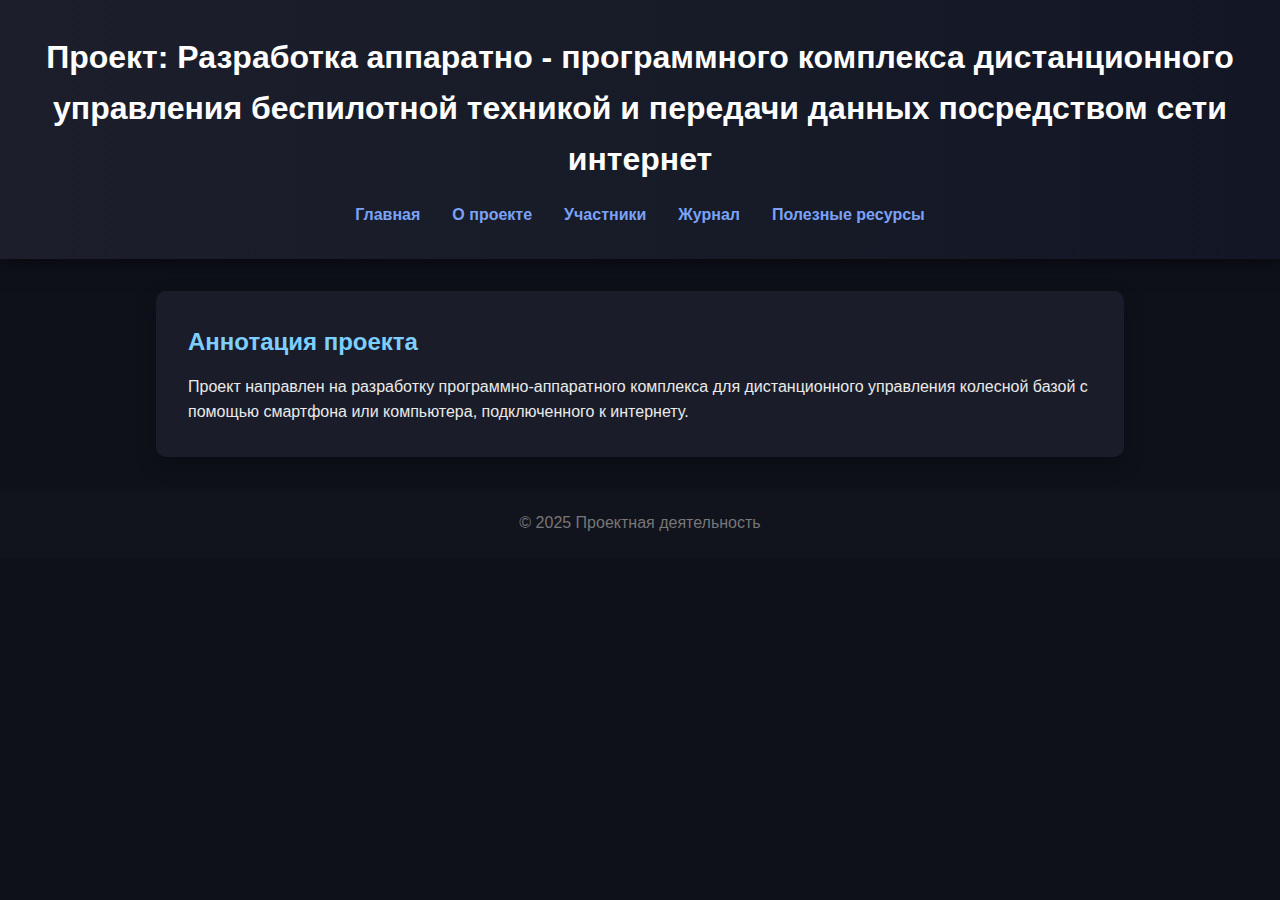
<file: site/index.html>
<!DOCTYPE html>
<html lang="ru">
<head>
  <meta charset="UTF-8" />
  <title>Главная</title>
  <link rel="stylesheet" href="css/style.css" />
</head>
<body>
  <header>
    <h1>Проект: Разработка аппаратно - программного комплекса дистанционного управления беспилотной техникой и передачи данных посредством сети интернет</h1>
    <nav>        
      <ul>
        <li><a href="index.html">Главная</a></li>
        <li><a href="about.html">О проекте</a></li>
        <li><a href="team.html">Участники</a></li>
        <li><a href="log.html">Журнал</a></li>
        <li><a href="resources.html">Полезные ресурсы</a></li>
      </ul>
    </nav>
  </header>

  <main>
    <section>
      <h2>Аннотация проекта</h2>
      <p>Проект направлен на разработку программно-аппаратного комплекса для дистанционного управления колесной базой с помощью смартфона или компьютера, подключенного к интернету.</p>
    </section>
  </main>

  <footer>
    <p>&copy; 2025 Проектная деятельность</p>
  </footer>
</body>
</html>
</file>
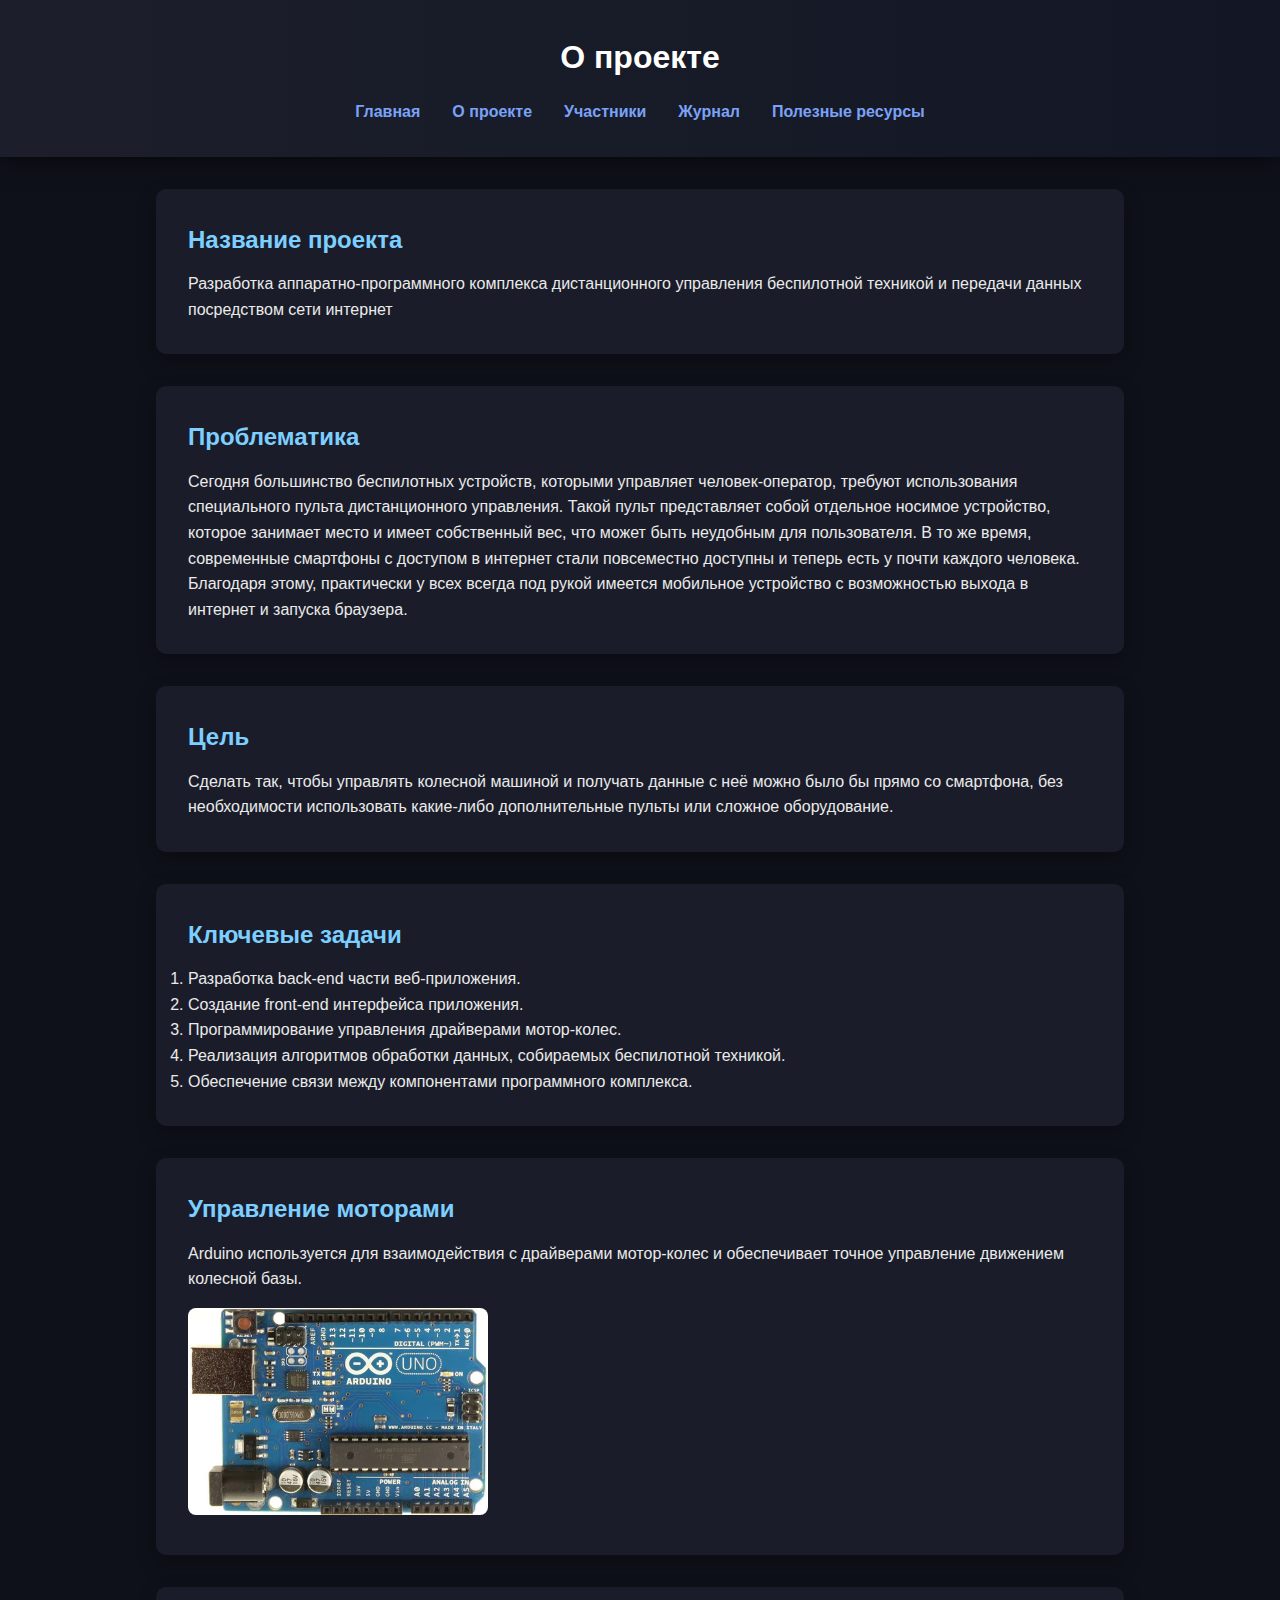
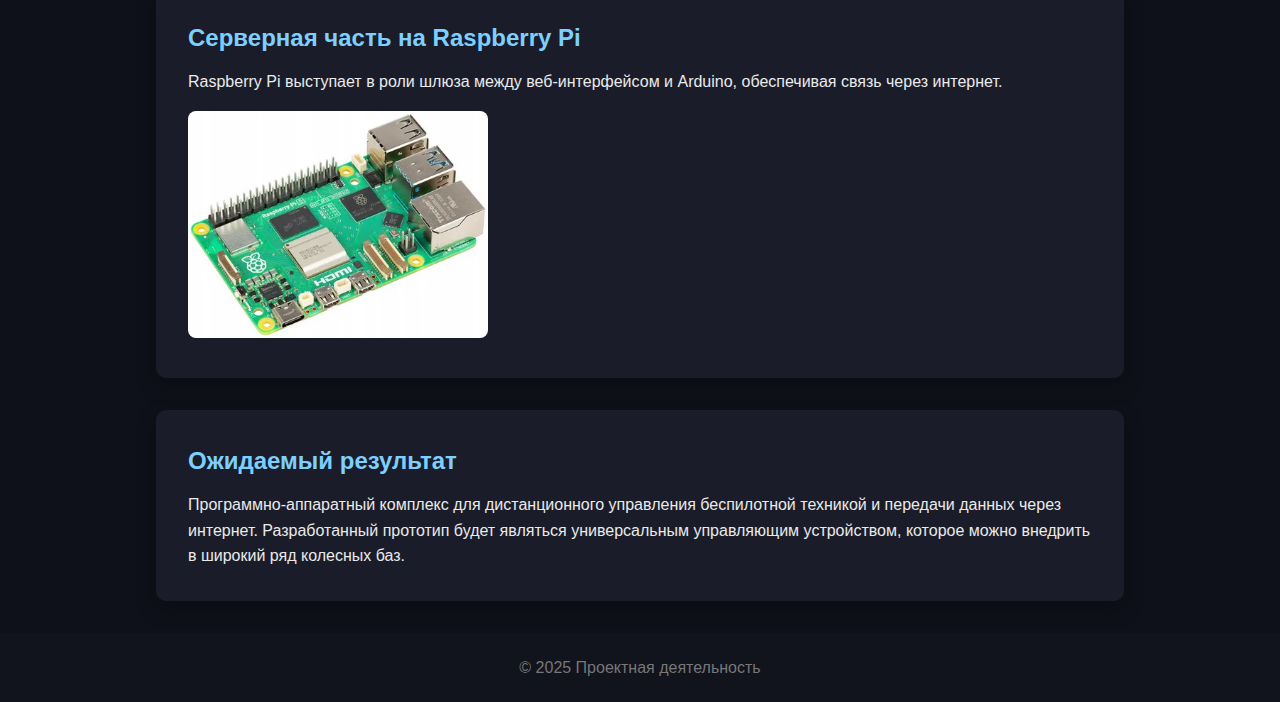
<file: site/about.html>
<!DOCTYPE html>
<html lang="ru">
<head>
  <meta charset="UTF-8" />
  <title>О проекте</title>
  <link rel="stylesheet" href="css/style.css" />
</head>
<body>
  <header>
    <h1>О проекте</h1>
    <nav>
      <ul>
        <li><a href="index.html">Главная</a></li>
        <li><a href="about.html">О проекте</a></li>
        <li><a href="team.html">Участники</a></li>
        <li><a href="log.html">Журнал</a></li>
        <li><a href="resources.html">Полезные ресурсы</a></li>
      </ul>
    </nav>
  </header>

  <main>
    <section>
      <h2>Название проекта</h2>
      <p>Разработка аппаратно-программного комплекса дистанционного управления беспилотной техникой и передачи данных посредством сети интернет</p>
    </section>
    <section>
      <h2>Проблематика</h2>
      <p>Сегодня большинство беспилотных устройств, которыми управляет человек-оператор, требуют использования специального пульта дистанционного управления. Такой пульт представляет собой отдельное носимое устройство, которое занимает место и имеет собственный вес, что может быть неудобным для пользователя. В то же время, современные смартфоны с доступом в интернет стали повсеместно доступны и теперь есть у почти каждого человека. Благодаря этому, практически у всех всегда под рукой имеется мобильное устройство с возможностью выхода в интернет и запуска браузера.</p>
    </section>
    <section>
      <h2>Цель</h2>
      <p>Сделать так, чтобы управлять колесной машиной и получать данные с неё можно было бы прямо со смартфона, без необходимости использовать какие-либо дополнительные пульты или сложное оборудование.</p>
    </section>
    <section>
      <h2>Ключевые задачи</h2>
      <ol>
        <li>Разработка back-end части веб-приложения.</li>
        <li>Создание front-end интерфейса приложения.</li>
        <li>Программирование управления драйверами мотор-колес.</li>
        <li>Реализация алгоритмов обработки данных, собираемых беспилотной техникой.</li>
        <li>Обеспечение связи между компонентами программного комплекса.</li>
      </ol>
    </section>

    <section>
        <h2>Управление моторами</h2>
        <p>Arduino используется для взаимодействия с драйверами мотор-колес и обеспечивает точное управление движением колесной базы.</p>
	<img src="img/arduino.webp" alt="Arduino Uno" width="300">
    </section>

    <section>
        <h2>Серверная часть на Raspberry Pi</h2>
        <p>Raspberry Pi выступает в роли шлюза между веб-интерфейсом и Arduino, обеспечивая связь через интернет.</p>
        <img src="img/raspberryPi.webp" alt="Raspberry Pi" width="300">
    </section>

    <section>
      <h2>Ожидаемый результат</h2>
      <p>Программно-аппаратный комплекс для дистанционного управления беспилотной техникой и передачи данных через интернет. Разработанный прототип будет являться универсальным управляющим устройством, которое можно внедрить в широкий ряд колесных баз.</p>
    </section>
  </main>

  <footer>
    <p>&copy; 2025 Проектная деятельность</p>
  </footer>
</body>
</html>
</file>
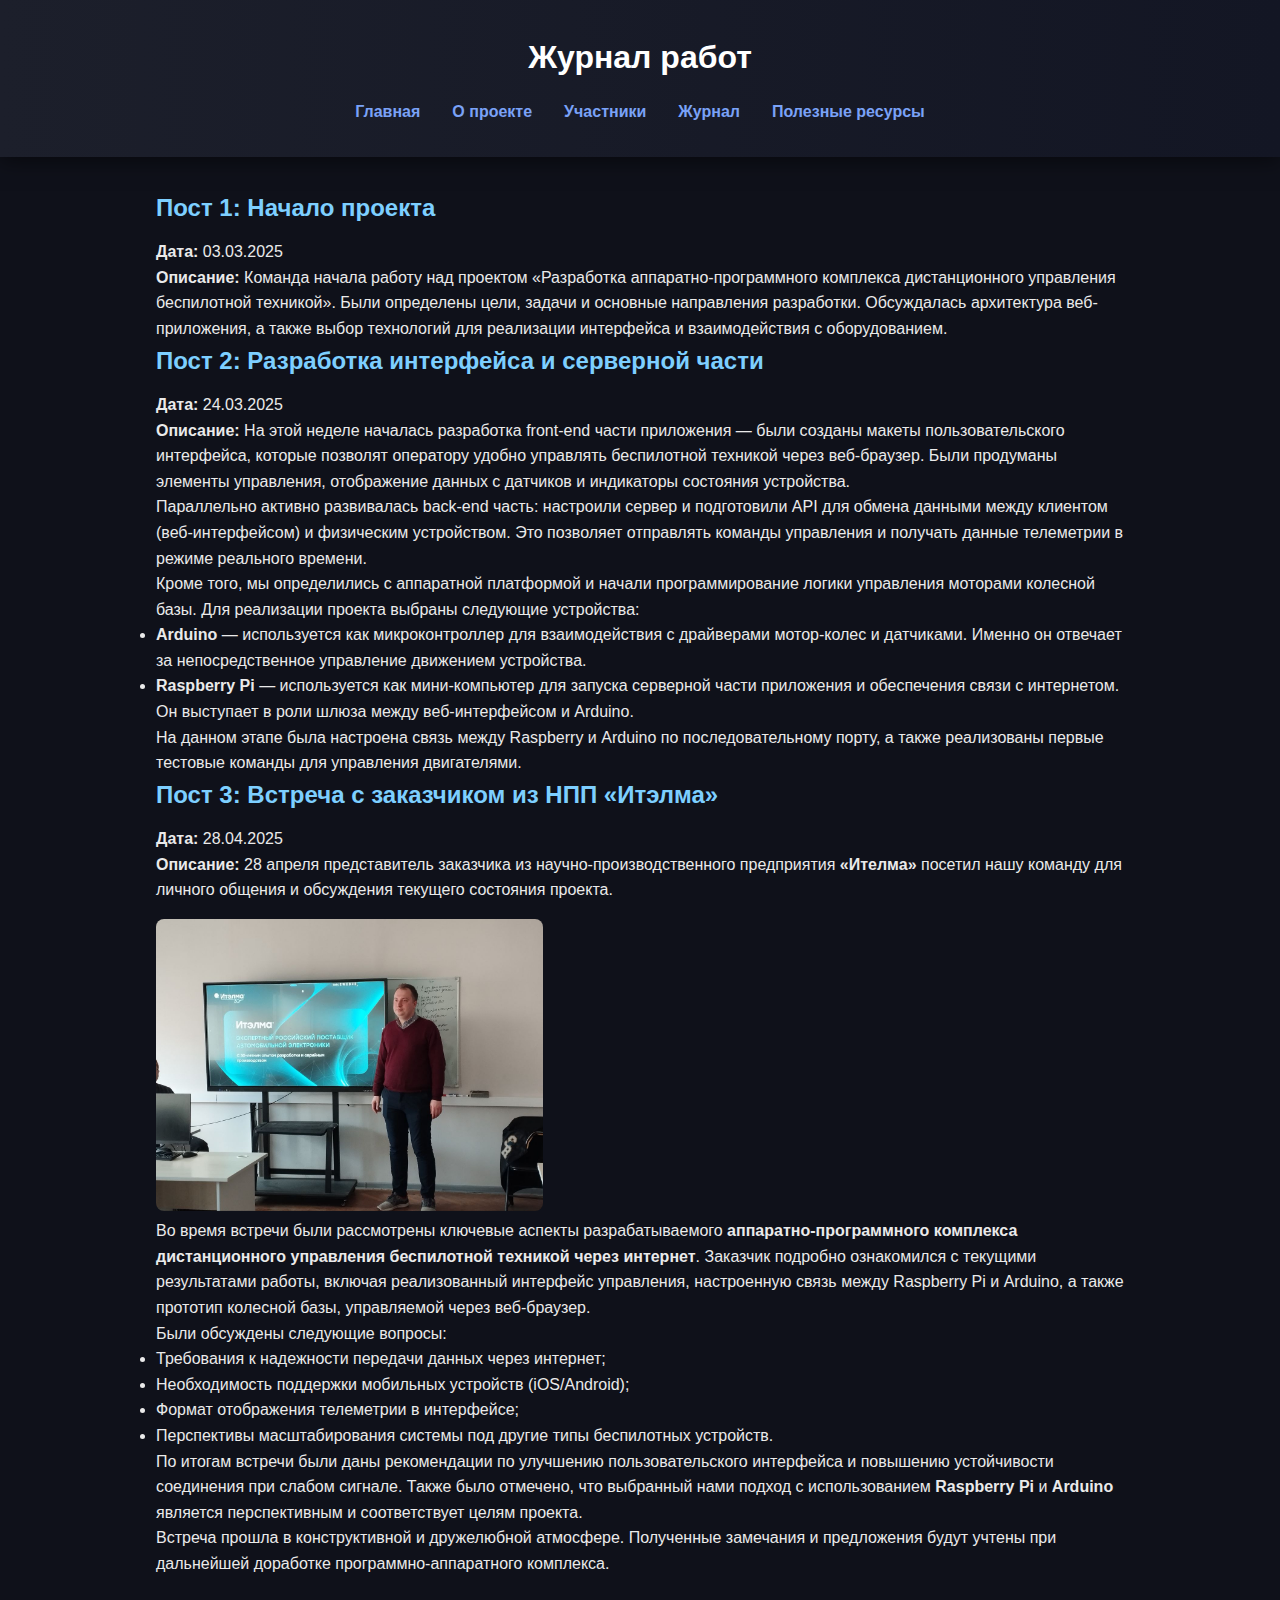
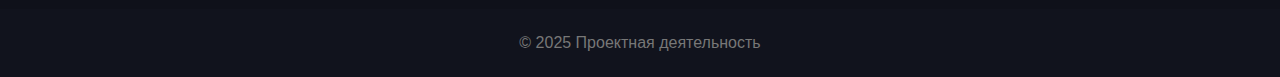
<file: site/log.html>
<!DOCTYPE html>
<html lang="ru">
<head>
  <meta charset="UTF-8" />
  <title>Журнал</title>
  <link rel="stylesheet" href="css/style.css" />
</head>
<body>
  <header>
    <h1>Журнал работ</h1>
    <nav>
      <ul>
        <li><a href="index.html">Главная</a></li>
        <li><a href="about.html">О проекте</a></li>
        <li><a href="team.html">Участники</a></li>
        <li><a href="log.html">Журнал</a></li>
        <li><a href="resources.html">Полезные ресурсы</a></li>
      </ul>
    </nav>
  </header>

  <main>
    <article class="log-entry">
      <h2>Пост 1: Начало проекта</h2>
      <p><strong>Дата:</strong> 03.03.2025</p>
      <p><strong>Описание:</strong> Команда начала работу над проектом «Разработка аппаратно-программного комплекса дистанционного управления беспилотной техникой». Были определены цели, задачи и основные направления разработки. Обсуждалась архитектура веб-приложения, а также выбор технологий для реализации интерфейса и взаимодействия с оборудованием.</p>
    </article>

    <article class="log-entry">
      <h2>Пост 2: Разработка интерфейса и серверной части</h2>
      <p><strong>Дата:</strong> 24.03.2025</p>
      <p><strong>Описание:</strong> На этой неделе началась разработка front-end части приложения — были созданы макеты пользовательского интерфейса, которые позволят оператору удобно управлять беспилотной техникой через веб-браузер. Были продуманы элементы управления, отображение данных с датчиков и индикаторы состояния устройства.</p>

      <p>Параллельно активно развивалась back-end часть: настроили сервер и подготовили API для обмена данными между клиентом (веб-интерфейсом) и физическим устройством. Это позволяет отправлять команды управления и получать данные телеметрии в режиме реального времени.</p>

      <p>Кроме того, мы определились с аппаратной платформой и начали программирование логики управления моторами колесной базы. Для реализации проекта выбраны следующие устройства:</p>

  <ul>
    <li><strong>Arduino</strong> — используется как микроконтроллер для взаимодействия с драйверами мотор-колес и датчиками. Именно он отвечает за непосредственное управление движением устройства.</li>
    <li><strong>Raspberry Pi</strong> — используется как мини-компьютер для запуска серверной части приложения и обеспечения связи с интернетом. Он выступает в роли шлюза между веб-интерфейсом и Arduino.</li>
  </ul>

  <p>На данном этапе была настроена связь между Raspberry и Arduino по последовательному порту, а также реализованы первые тестовые команды для управления двигателями.</p>
    </article>

    <article class="log-entry">
      <h2>Пост 3: Встреча с заказчиком из НПП «Итэлма»</h2>
      <p><strong>Дата:</strong> 28.04.2025</strong></p>
      <p><strong>Описание:</strong> 28 апреля представитель заказчика из научно-производственного предприятия <strong>«Ителма»</strong> посетил нашу команду для личного общения и обсуждения текущего состояния проекта.</p>
      <img src="img/itelma.jpg" alt="Встреча с инженером НПП Итэлма" width="40%">

      <p>Во время встречи были рассмотрены ключевые аспекты разрабатываемого <strong>аппаратно-программного комплекса дистанционного управления беспилотной техникой через интернет</strong>. Заказчик подробно ознакомился с текущими результатами работы, включая реализованный интерфейс управления, настроенную связь между Raspberry Pi и Arduino, а также прототип колесной базы, управляемой через веб-браузер.</p>

      <p>Были обсуждены следующие вопросы:</p>
  <ul>
    <li>Требования к надежности передачи данных через интернет;</li>
    <li>Необходимость поддержки мобильных устройств (iOS/Android);</li>
    <li>Формат отображения телеметрии в интерфейсе;</li>
    <li>Перспективы масштабирования системы под другие типы беспилотных устройств.</li>
  </ul>

  <p>По итогам встречи были даны рекомендации по улучшению пользовательского интерфейса и повышению устойчивости соединения при слабом сигнале. Также было отмечено, что выбранный нами подход с использованием <strong>Raspberry Pi</strong> и <strong>Arduino</strong> является перспективным и соответствует целям проекта.</p>

  <p>Встреча прошла в конструктивной и дружелюбной атмосфере. Полученные замечания и предложения будут учтены при дальнейшей доработке программно-аппаратного комплекса.</p>
</article>
  </main>

  <footer>
    <p>&copy; 2025 Проектная деятельность</p>
  </footer>
</body>
</html>
</file>
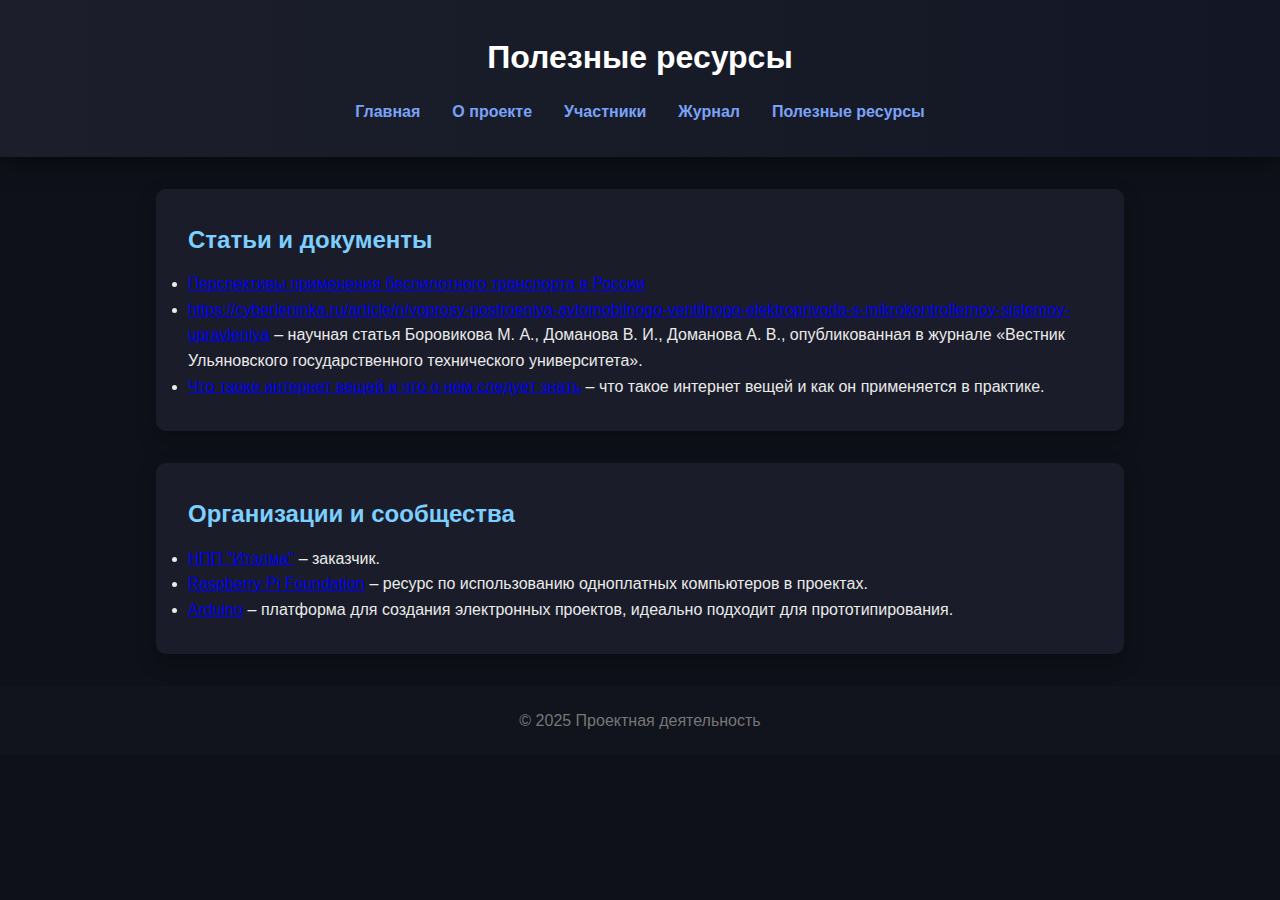
<file: site/resources.html>
<!DOCTYPE html>
<html lang="ru">
<head>
  <meta charset="UTF-8" />
  <title>Ресурсы</title>
  <link rel="stylesheet" href="css/style.css" />
</head>
<body>
  <header>
    <h1>Полезные ресурсы</h1>
    <nav>
      <ul>
        <li><a href="index.html">Главная</a></li>
        <li><a href="about.html">О проекте</a></li>
        <li><a href="team.html">Участники</a></li>
        <li><a href="log.html">Журнал</a></li>
        <li><a href="resources.html">Полезные ресурсы</a></li>
      </ul>
    </nav>
  </header>

  <main>
    <section>
      <h2>Статьи и документы</h2>
      <ul>
        <li><a href="https://resources.today/PDF/42ECOR123.pdf" target="_blank">Перспективы применения беспилотного транспорта в России</li>
        <li><a href="https://habr.com/ru/post/472982/ " target="_blank">https://cyberleninka.ru/article/n/voprosy-postroeniya-avtomobilnogo-ventilnogo-elektroprivoda-s-mikrokontrollernoy-sistemoy-upravleniya</a> – научная статья Боровикова М. А., Доманова В. И., Доманова А. В., опубликованная в журнале «Вестник Ульяновского государственного технического университета».</li>
        <li><a href="https://habr.com/ru/companies/otus/articles/549550/ " target="_blank">Что таоке интернет вещей и что о нем следует знать</a> – что такое интернет вещей и как он применяется в практике.</li>
      </ul>
    </section>

    <section>
      <h2>Организации и сообщества</h2>
      <ul>
        <li><a href="https://itelma.ru/?ysclid=mail489v1t330972855 " target="_blank">НПП "Итэлма"</a> – заказчик.</li>
        <li><a href="https://www.raspberrypi.org/ " target="_blank">Raspberry Pi Foundation</a> – ресурс по использованию одноплатных компьютеров в проектах.</li>
        <li><a href="https://arduino.cc/ " target="_blank">Arduino</a> – платформа для создания электронных проектов, идеально подходит для прототипирования.</li>
      </ul>
    </section>
  </main>

  <footer>
    <p>&copy; 2025 Проектная деятельность</p>
  </footer>
</body>
</html>
</file>
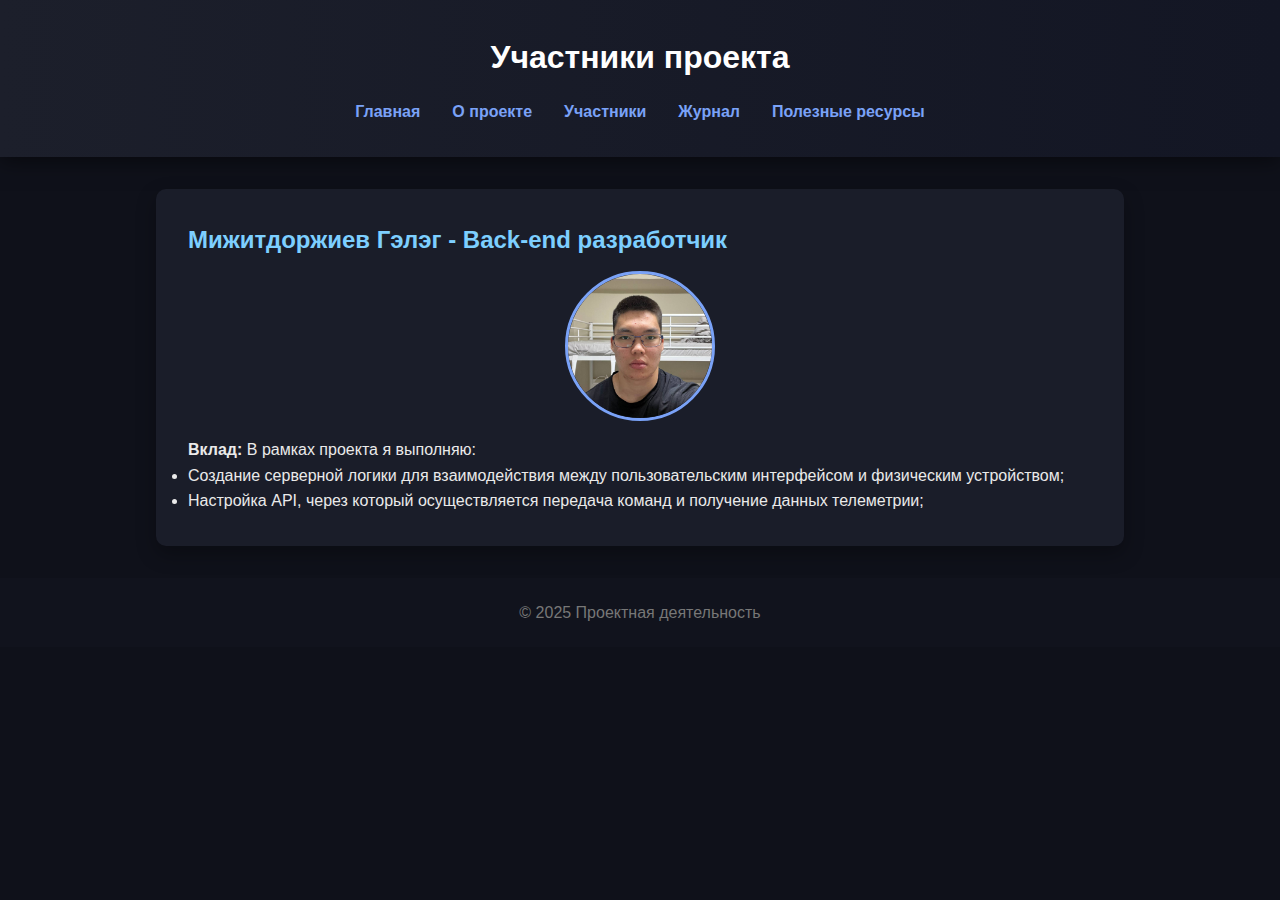
<file: site/team.html>
<!DOCTYPE html>
<html lang="ru">
<head>
  <meta charset="UTF-8" />
  <title>Участники</title>
  <link rel="stylesheet" href="css/style.css" />
</head>
<body>
  <header>
    <h1>Участники проекта</h1>
    <nav>
      <ul>
        <li><a href="index.html">Главная</a></li>
        <li><a href="about.html">О проекте</a></li>
        <li><a href="team.html">Участники</a></li>
        <li><a href="log.html">Журнал</a></li>
        <li><a href="resources.html">Полезные ресурсы</a></li>
      </ul>
    </nav>
  </header>

  <main>
    <section class="team-member">
      <h2>Мижитдоржиев Гэлэг - Back-end разработчик</h2>
      <img src="img/me1.jpg" alt="Фото участника" width="200" style="border-radius: 50%; display: block; margin-bottom: 1em;">
      <p><strong>Вклад:</strong> В рамках проекта я выполняю:</p>
      <ul>
        <li>Создание серверной логики для взаимодействия между пользовательским интерфейсом и физическим устройством;</li>
        <li>Настройка API, через который осуществляется передача команд и получение данных телеметрии;</li>
      </ul>
    </section>
  </main>

  <footer>
    <p>&copy; 2025 Проектная деятельность</p>
  </footer>
</body>
</html>
</file>
<file: site/css/style.css>
/* style.css — обновлённый стиль */
* {
  box-sizing: border-box;
  margin: 0;
  padding: 0;
}

body {
  font-family: 'Segoe UI', Tahoma, Geneva, Verdana, sans-serif;
  background-color: #0f111a;
  color: #eaeaea;
  line-height: 1.6;
  padding: 0;
}

header {
  background: linear-gradient(90deg, #1c1f2b, #131624);
  color: white;
  padding: 2em 1em;
  text-align: center;
  box-shadow: 0 4px 20px rgba(0, 0, 0, 0.5);
}

header h1 {
  font-size: 2rem;
  margin-bottom: 0.5em;
}

nav ul {
  display: flex;
  justify-content: center;
  list-style: none;
  gap: 2em;
  flex-wrap: wrap;
}

nav a {
  text-decoration: none;
  color: #7aa2f7;
  font-weight: bold;
  transition: color 0.3s ease;
}

nav a:hover {
  color: #bb9af7;
}

main {
  max-width: 1000px;
  margin: 2em auto;
  padding: 0 1em;
}

section {
  background-color: #1a1d29;
  border-radius: 10px;
  padding: 2em;
  margin-bottom: 2em;
  box-shadow: 0 8px 20px rgba(0, 0, 0, 0.3);
  transition: transform 0.3s ease;
}

section:hover {
  transform: translateY(-5px);
}

h2 {
  color: #7dcfff;
  margin-bottom: 0.5em;
}

p, li {
  font-size: 1rem;
}

.team-member img {
  display: block;
  margin: 0 auto 1em;
  border-radius: 50%;
  width: 150px;
  height: 150px;
  object-fit: cover;
  border: 3px solid #7aa2f7;
}

img {
  max-width: 100%;
  height: auto;
  border-radius: 8px;
  margin-top: 1em;
}

footer {
  background: #11131d;
  color: #777;
  text-align: center;
  padding: 1.5em 1em;
  font-size: 0.9em;
}

/* Красивые кнопки */
.btn {
  display: inline-block;
  background: #7aa2f7;
  color: white;
  padding: 0.6em 1.2em;
  border-radius: 6px;
  text-decoration: none;
  font-weight: bold;
  transition: background 0.3s ease;
  margin-top: 1em;
}

.btn:hover {
  background: #bb9af7;
}
</file>
